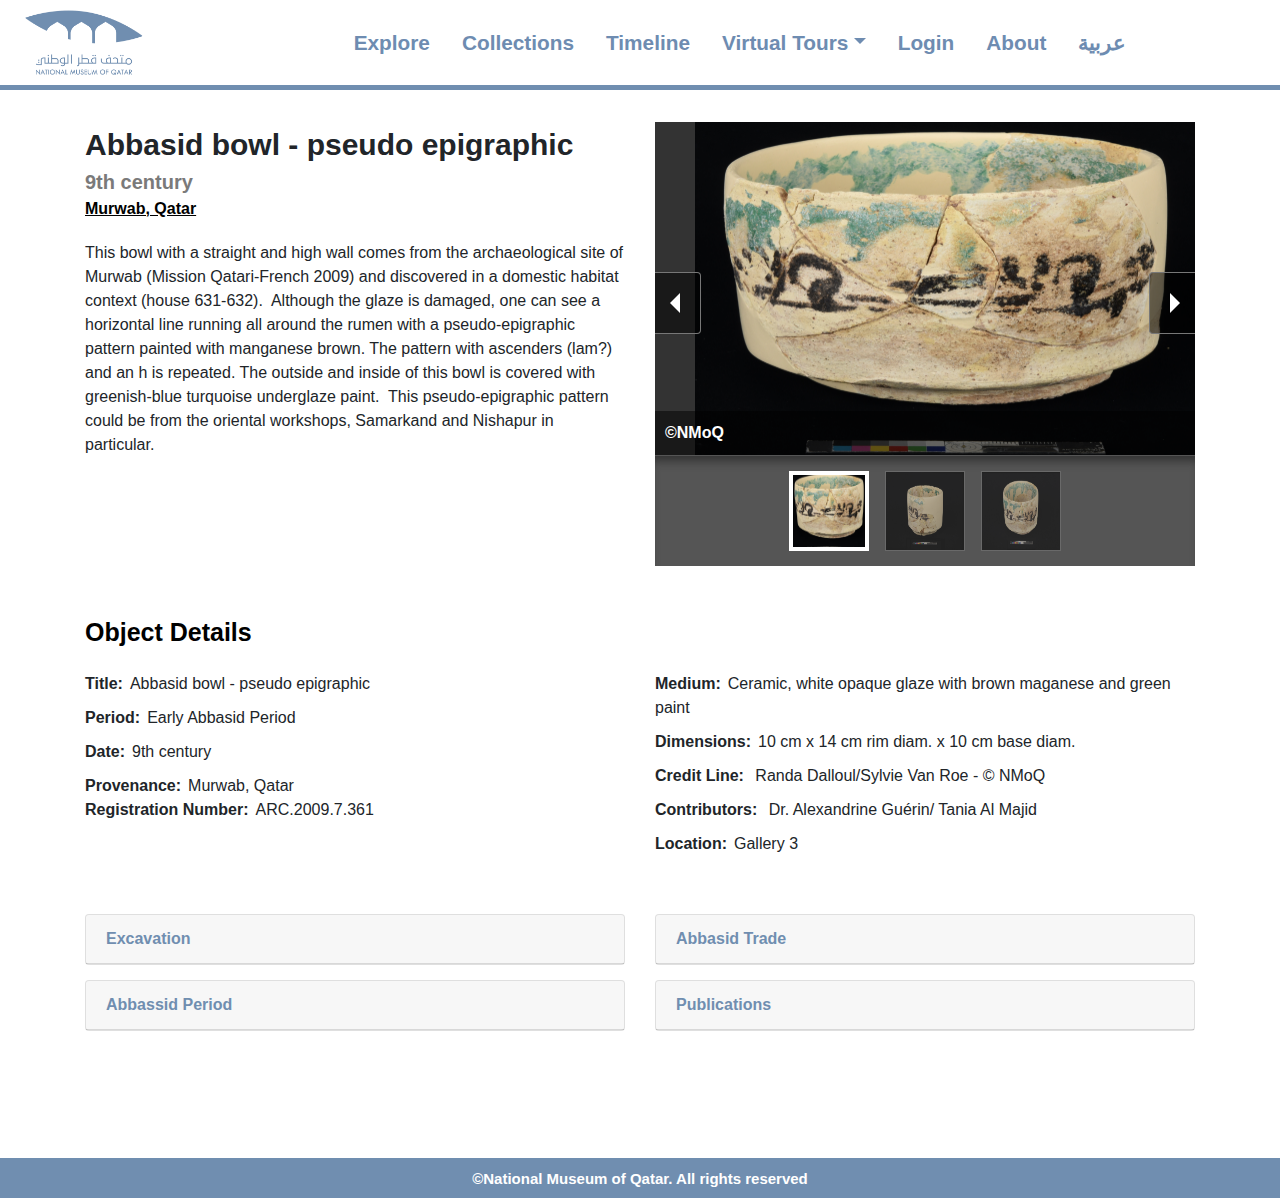
<file: assets/Abbasid bowl - pseudo epigraphic.html>
<!DOCTYPE html>
<html>

<head>
    <title>National Museum of Qatar | NMoQ</title>
    <link rel="shortcut icon" href=".\images\favicon.png" type="image/png">
    <meta name="viewport" content="width=device-width, initial-scale=1" />
    <link href="./bootstrap/css/bootstrap.min.css" rel="stylesheet" />
    <link href="./js/pgwslideshow.css" rel="stylesheet" />
    <link href="./css/styles.css" rel="stylesheet" />
    <script type="text/javascript" src="./js/jquery.js"></script>
    <script type="text/javascript" src="./bootstrap/js/bootstrap.min.js"></script>
	<meta http-equiv="Content-Type" content="text/html;charset=UTF-8">
   
    <script type="text/javascript" src="./js/pgwslideshow.js"></script>
    <style>
        .timelineLink{border-bottom: 4px solid #708eb0;}
        .itemImg img{width:100%}
        .card{margin-bottom: 15px}
        .card-link{color: #708eb0!important;
    font-weight: bold;display: block;}
    .imglegend{font-size: 11px;
    display: block;
    font-weight: 600;}
    .imglegend1{    font-size: 10px;
    font-weight: bold;
    display: block;}
    </style>
</head>

<body>
    <div id="page-container">
        <div id="content-wrap">
            <div class="container navContainer containerBorder">
                <div class="row align-items-center">
                    <div class="col-2">
                        <div class="mainLogo"><a href="../index.html"><img src=".\images\NMOQ-Logo.png" /></a></div>
                    </div>
                    <div class="col-9">
                        <div class="navigationComponent float-right">
                            <nav class="navbar navbar-expand-sm">
                                <ul class="navbar-nav">
                                    <li class="nav-item">
                                        <a class="nav-link" href="./explore.html">Explore</a>
                                    </li>
                                    <li class="nav-item">
                                        <a class="nav-link" href="#">Collections</a>
                                    </li>
                                    <li class="nav-item">
                                        <a class="nav-link" href="./timeline.html">Timeline</a>
                                    </li>
                                    <li class="nav-item dropdown">
                                        <a class="nav-link dropdown-toggle" data-toggle="dropdown" href="#">Virtual Tours</a>
                                        <div class="dropdown-menu">
                                            <a class="dropdown-item" href="./PermanentExhibitions.html">Permanent Gallery</a>
                                            <a class="dropdown-item" href="./TemporaryExhibitions.html">Temporary Gallery</a>
					    <a class="dropdown-item" href="https://poly.google.com/view/6O_rY6TEj_h" target="_blank">Sheikh Abdulla bin Jassim Al Thani Old Palace</a>
                                          </div>
                                    </li>
                                    <li class="nav-item">
                                        <a class="nav-link" href="#">Login</a>
                                    </li>
                                    <li class="nav-item">
                                        <a class="nav-link" href="#">About</a>
                                    </li>
                                    <li class="nav-item">
                                        <a class="nav-link" href="#">عربية</a>
                                    </li>
                                </ul>
                            </nav>
                        </div>
                    </div>
                </div>
            </div>
            
            <div class="container">
                <div class="row">
                    <div class="col-6">
                        <div class="detailsLefComp">
                            <div class="title">Abbasid bowl - pseudo epigraphic</div>
                            <div class="subTitle">9th century</div>
                            <div class="country">Murwab, Qatar


                            </div>
                            <div class="description">
                              This bowl with a straight and high wall comes from the archaeological site of Murwab (Mission Qatari-French 2009) and discovered in a domestic habitat context (house 631-632). 
                              Although the glaze is damaged, one can see a horizontal line running all around the rumen with a pseudo-epigraphic pattern painted with manganese brown. The pattern with ascenders (lam?) and an h is repeated. The outside and inside of this bowl is covered with greenish-blue turquoise underglaze paint. 
                              This pseudo-epigraphic pattern could be from the oriental workshops, Samarkand and Nishapur in particular.

                            </div>
                        </div>
                    </div>
                    <div class="col-6">

                        <ul class="pgwSlideshow">
                            <li><img src="./images/4.ARC.2009.7.361.jpg" alt="©NMoQ"></li>
                            <li><img src="./images/4a.Prime ARC.2009.7.361a.jpg" alt="©NMoQ"></li>
                            <li><img src="./images/4b.Prime ARC.2009.7.361b.jpg" alt="©NMoQ"></li>
                        </ul>
<script>
    $(document).ready(function() {
    $('.pgwSlideshow').pgwSlideshow();
});
</script>
                    </div>
                </div>
                <div class="row mt-5">
                    <div class="col-12"><div class="MinTitleObject">Object Details</div></div>
                    <div class="col-6">
                        
                        <div class="objectItem"><span class="firstTitle">Title:</span>Abbasid bowl - pseudo epigraphic</div>
                        <div class="objectItem"><span class="firstTitle">Period:</span>Early Abbasid Period</div>
                        <div class="objectItem"><span class="firstTitle">Date:</span>9th century</div>
                        <div class="objectItem"><span class="firstTitle">Provenance:</span>Murwab, Qatar
                            <div class="objectItem"><span class="firstTitle">Registration Number:</span>ARC.2009.7.361  
                            </div>

                        </div>
                    </div>
                    <div class="col-6">
                        <div class="objectItem"><span class="firstTitle">Medium:</span>Ceramic, white opaque glaze with brown maganese and green paint</div>
                        <div class="objectItem"><span class="firstTitle">Dimensions:</span>10 cm x 14 cm rim diam. x 10 cm base diam.


                        </div>
                        <div class="objectItem"><span class="firstTitle">Credit Line:</span> Randa Dalloul/Sylvie Van Roe - © NMoQ</div>
						<div class="objectItem"><span class="firstTitle">Contributors:</span> Dr. Alexandrine Guérin/ Tania Al Majid</div>
                            <div class="objectItem"><span class="firstTitle">Location:</span>Gallery 3</div>
                    </div>
                </div>
                <div class="row mt-5 mb-5">
                  <div class="col-6">
                      <div id="accordion">

                          <div class="card">
                            <div class="card-header">
                              <a class="card-link" data-toggle="collapse" href="#collapseOne">
                                  Excavation
                              </a>
                            </div>
                            <div id="collapseOne" class="collapse" data-parent="#accordion">
                              <div class="card-body">
                                  <div class="row">
                                      <div class="col">
                                          <div class="itmImg">
                                              <img src="./images/P4040026 copie.JPG"/>
                                              <span class="imglegend">House 611 where the object was found in Murwab, 2007,
                                                South-west corner: development of a "kitchen" area.
                                                
                                                
                                                
                                                </span>
                                                <span class="imglegend1">©a.guerin/MAFQa- QatarMuseums</span>
                                          </div>
                                      </div>
                                      <div class="col">
                                          <div class="itmImg">
                                              <img src="./images/P4080035 copie.jpg"/>
                                              <span class="imglegend">House 611 where the object was found in Murwab, 2007, 
                                                South-east corner: traces of buried kitchen ceramics in place.
                                                
                                                
                                                
                                                </span>
                                                <span class="imglegend1">©a.guerin/MAFQa- QatarMuseums</span>
                                          </div>
                                      </div>

                                  </div>
                              </div>
                            </div>
                          </div>
                          <div class="card">
                              <div class="card-header">
                                <a class="card-link" data-toggle="collapse" href="#collapse2">
                                  Abbassid Period
                                </a>
                              </div>
                              <div id="collapse2" class="collapse" data-parent="#accordion">
                                <div class="card-body">
                                  It is from 628 EC that the population of Qatar joined the Muslim community and belongs to the new province comprising the territories of Bahrain, Al-Hasa Oasis and Qatar. During the 9th century, Qatar took part in this immense Abbasid Empire and many traces allow us to evaluate a flourishing trade. Murwab, the largest settlement of this period is constituted of forty houses, one fort with two occupations and two mosques.
                                </div>
                              </div>
                            </div>

                      </div>
                  </div>
                  <div class="col-6">
                      <div id="accordion1">
                          <div class="card">
                              <div class="card-header">
                                <a class="card-link" data-toggle="collapse" href="#collapse3">
                                    Abbasid Trade
                                </a>
                              </div>
                              <div id="collapse3" class="collapse" data-parent="#accordion1">
                                <div class="card-body">
                                  From the beginning of the Abbasid Caliphate, the Caliph Al-Mansur built ex-nihilo the round city of Baghdad in 762 (Madinat as-Salam). This new capital on the banks of the Tigris River became the centre of power, transferring trade and culture from Damascus, the former capital of the Umayyads, to more eastern territories.
It is in Baghdad that the oldest House of Wisdom (Bayt al-Hikma), was founded in 832 during the reign of Al-Ma’mun (813-833). It is a particularly active establishment, specializing in the translation of works into Greek, Pehlevi and Syriac. Scientists, astronomers, mathematicians, thinkers and scholars came here from all over the Abbasid Empire, facilitating a constant interchange of ideas and goods into the Arab-Muslim world of that period.

                                </div>
                              </div>
                            </div>
                          <div class="card">
                            <div class="card-header">
                              <a class="card-link" data-toggle="collapse" href="#collapse4">
                                  Publications
                              </a>
                            </div>
                            <div id="collapse4" class="collapse" data-parent="#accordion1">
                              <div class="card-body">
<ul>
  <li>Guerin, A., and Swan, C. M., 2020, « Abbasid Glassware in Eastern Arabia: Finds from Murwab, Qatar (ca. 805-885
      CE) », Corning Museum of Glass, USA.
      </li>
  <li>Guerin, A., and Al-Na’imi, F., 2010, " Preliminary pottery study: Murwab horizon in progress, ninth century AD,
      Qatar ", in Proceedings of the Seminar for Arabian Studies, Archaeopress, Oxford, vol. 40, p. 17-34.
      </li>
  <li>Guerin, A., and Al-Na’imi, F., 2009, " Settlement Patterns during the Abbasid Period in Qatar : the case of
      Murwab Site ", in Proceedings of the Seminar for Arabian Studies, Archaeopress, Oxford, vol. 39, p. 181-196.
      </li>
</ul>
                              </div>
                            </div>
                          </div>
                      </div>
                  </div>
                
              </div>
            </div>
            
  
        </div>
        <div class="footer">
            ©National Museum of Qatar. All rights reserved
                </div>
    </div>
</body>

</html>
</file>
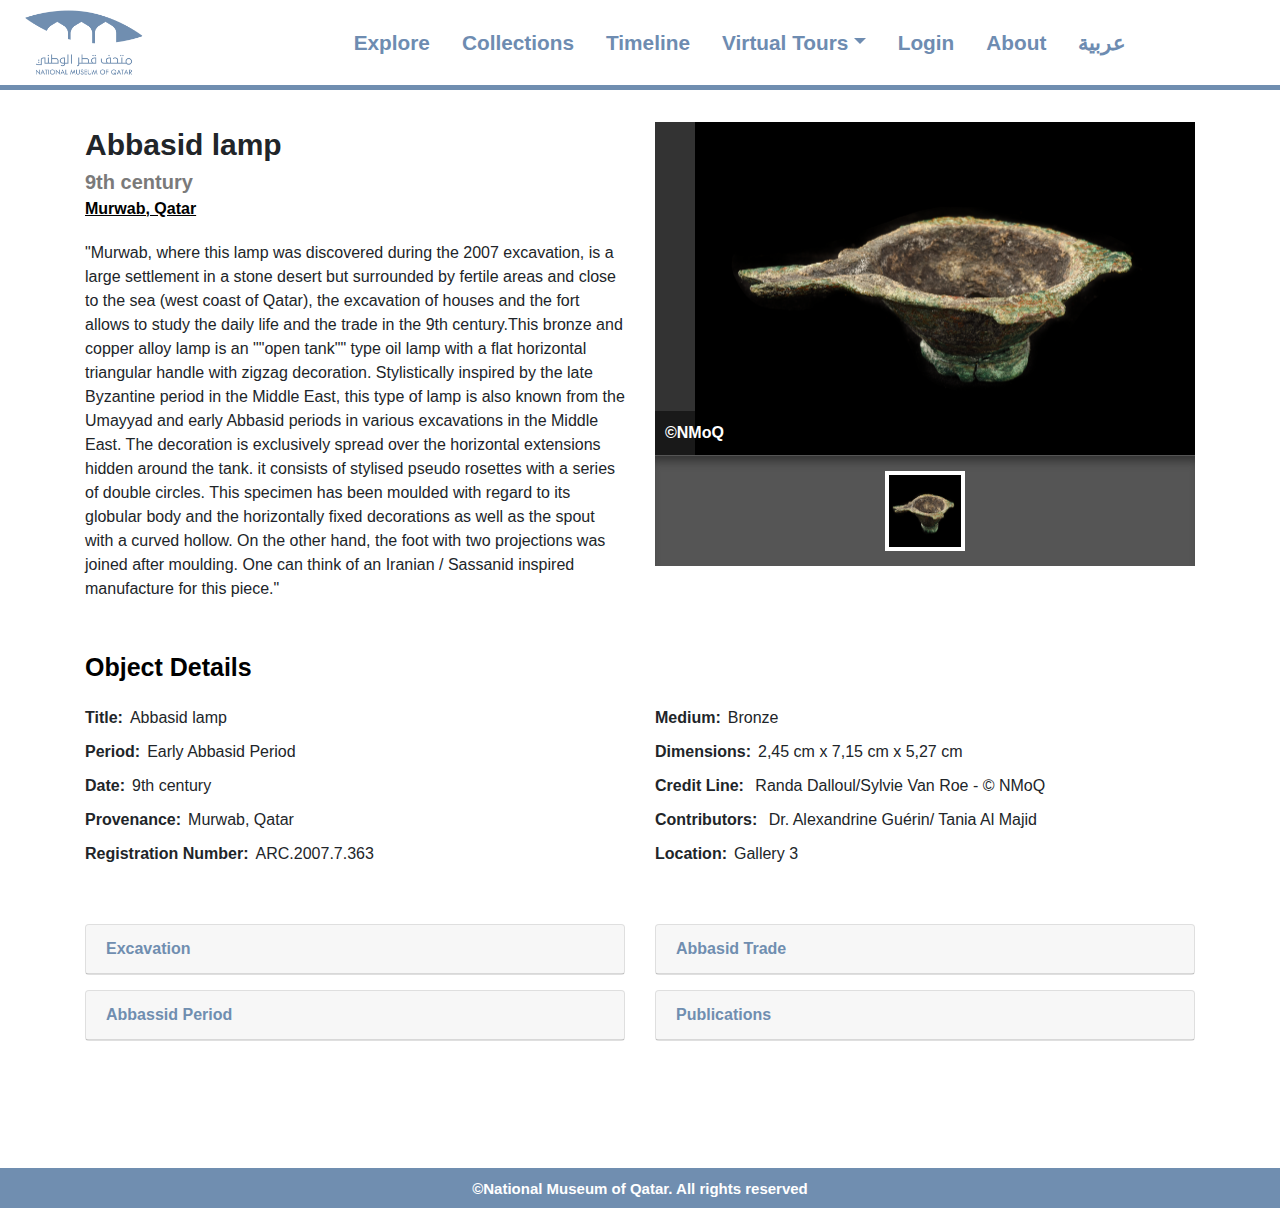
<file: assets/Abbasid lamp.html>
<!DOCTYPE html>
<html>

<head>
    <title>National Museum of Qatar | NMoQ</title>
    <link rel="shortcut icon" href=".\images\favicon.png" type="image/png">
    <meta name="viewport" content="width=device-width, initial-scale=1" />
    <link href="./bootstrap/css/bootstrap.min.css" rel="stylesheet" />
    <link href="./js/pgwslideshow.css" rel="stylesheet" />
    <link href="./css/styles.css" rel="stylesheet" />
    <script type="text/javascript" src="./js/jquery.js"></script>
    <script type="text/javascript" src="./bootstrap/js/bootstrap.min.js"></script>
	<meta http-equiv="Content-Type" content="text/html;charset=UTF-8">
  
    <script type="text/javascript" src="./js/pgwslideshow.js"></script>
    <style>
        .timelineLink{border-bottom: 4px solid #708eb0;}
        .itemImg img{width:100%}
        .card{margin-bottom: 15px}
        .card-link{color: #708eb0!important;
    font-weight: bold;display: block;}
    .imglegend{font-size: 11px;
    display: block;
    font-weight: 600;}
    .imglegend1{    font-size: 10px;
    font-weight: bold;
    display: block;}
    </style>
</head>

<body>
    <div id="page-container">
        <div id="content-wrap">
            <div class="container navContainer containerBorder">
                <div class="row align-items-center">
                    <div class="col-2">
                        <div class="mainLogo"><a href="../index.html"><img src=".\images\NMOQ-Logo.png" /></a></div>
                    </div>
                    <div class="col-9">
                        <div class="navigationComponent float-right">
                            <nav class="navbar navbar-expand-sm">
                                <ul class="navbar-nav">
                                    <li class="nav-item">
                                        <a class="nav-link" href="./explore.html">Explore</a>
                                    </li>
                                    <li class="nav-item">
                                        <a class="nav-link" href="#">Collections</a>
                                    </li>
                                    <li class="nav-item">
                                        <a class="nav-link" href="./timeline.html">Timeline</a>
                                    </li>
                                    <li class="nav-item dropdown">
                                        <a class="nav-link dropdown-toggle" data-toggle="dropdown" href="#">Virtual Tours</a>
                                        <div class="dropdown-menu">
                                            <a class="dropdown-item" href="./PermanentExhibitions.html">Permanent Gallery</a>
                                            <a class="dropdown-item" href="./TemporaryExhibitions.html">Temporary Gallery</a>
					     <a class="dropdown-item" href="https://poly.google.com/view/6O_rY6TEj_h" target="_blank">Sheikh Abdulla bin Jassim Al Thani Old Palace</a>
                                          </div>
                                    </li>
                                    <li class="nav-item">
                                        <a class="nav-link" href="#">Login</a>
                                    </li>
                                    <li class="nav-item">
                                        <a class="nav-link" href="#">About</a>
                                    </li>
                                    <li class="nav-item">
                                        <a class="nav-link" href="#">عربية</a>
                                    </li>
                                </ul>
                            </nav>
                        </div>
                    </div>
                </div>
            </div>
            
            <div class="container">
                <div class="row">
                    <div class="col-6">
                        <div class="detailsLefComp">
                            <div class="title">Abbasid lamp</div>
                            <div class="subTitle">9th century</div>
                            <div class="country">Murwab, Qatar</div>
                            <div class="description">"Murwab, where this lamp was discovered during the 2007 excavation, is a large settlement in a stone desert but surrounded by fertile areas and close to the sea (west coast of Qatar), the excavation of houses and the fort allows to study the daily life and the trade in the 9th century.This bronze and copper alloy lamp is an ""open tank"" type oil lamp with a flat horizontal triangular handle with zigzag decoration. Stylistically inspired by the late Byzantine period in the Middle East, this type of lamp is also known from the Umayyad and early Abbasid periods in various excavations in the Middle East. The decoration is exclusively spread over the horizontal extensions hidden around the tank. it consists of stylised pseudo rosettes with a series of double circles.
                                This specimen has been moulded with regard to its globular body and the horizontally fixed decorations as well as the spout with a curved hollow. On the other hand, the foot with two projections was joined after moulding. 
                                One can think of an Iranian / Sassanid inspired manufacture for this piece."
                                </div>
                        </div>
                    </div>
                    <div class="col-6">

                        <ul class="pgwSlideshow">
                            <li><img src="./images/1.ARC.2007.7.363.jpg" alt="©NMoQ"></li>

                        </ul>
<script>
    $(document).ready(function() {
    $('.pgwSlideshow').pgwSlideshow();
});
</script>
                    </div>
                </div>
                <div class="row mt-5">
                    <div class="col-12"><div class="MinTitleObject">Object Details</div></div>
                    <div class="col-6">
                        
                        <div class="objectItem"><span class="firstTitle">Title:</span>Abbasid lamp</div>
                        <div class="objectItem"><span class="firstTitle">Period:</span>Early Abbasid Period</div>
                        <div class="objectItem"><span class="firstTitle">Date:</span>9th century</div>
                        <div class="objectItem"><span class="firstTitle">Provenance:</span>Murwab, Qatar</div>
                        <div class="objectItem"><span class="firstTitle">Registration Number:</span>ARC.2007.7.363
                        </div>
                    </div>
                    <div class="col-6">
                        <div class="objectItem"><span class="firstTitle">Medium:</span>Bronze</div>
                        <div class="objectItem"><span class="firstTitle">Dimensions:</span>2,45 cm x 7,15 cm x 5,27 cm</div>
                        <div class="objectItem"><span class="firstTitle">Credit Line:</span> Randa Dalloul/Sylvie Van Roe - © NMoQ</div>
						<div class="objectItem"><span class="firstTitle">Contributors:</span> Dr. Alexandrine Guérin/ Tania Al Majid</div>
                            <div class="objectItem"><span class="firstTitle">Location:</span>Gallery 3</div>
                    </div>
                </div>
                <div class="row mt-5 mb-5">
                    <div class="col-6">
                        <div id="accordion">

                            <div class="card">
                              <div class="card-header">
                                <a class="card-link" data-toggle="collapse" href="#collapseOne">
                                    Excavation
                                </a>
                              </div>
                              <div id="collapseOne" class="collapse" data-parent="#accordion">
                                <div class="card-body">
                                    <div class="row">
                                        <div class="col">
                                            <div class="itmImg">
                                                
                                                <img src="./images/Murwab003 copie.jpg"/>
                                                <span class="imglegend">House 605 where the object was found in Murwab, 2007, 
                                                    before excavation.
                                                    </span>
                                                    <span class="imglegend1">©a.guerin/MAFQa- QatarMuseums</span>
                                            </div>
                                        </div>
                                        <div class="col">
                                            <div class="itmImg">
                                                <img src="./images/Murwab026 copie.jpg"/>
                                                <span class="imglegend">House 605 where the object was found in Murwab, 2007, 
                                                    during the excavation, scree clearance.
                                                    
                                                    </span>
                                                    <span class="imglegend1">©a.guerin/MAFQa- QatarMuseums</span>
                                            </div>
                                        </div>
                                        <div class="col">
                                            <div class="itmImg">
                                                <img src="./images/Murwab067 copie.jpg"/>
                                                <span class="imglegend">House 605 where the object was found in Murwab, 2007, 
                                                    adjoining structure outside the house.
                                                    
                                                    </span>
                                                    <span class="imglegend1">©a.guerin/MAFQa- QatarMuseums</span>
                                       

                                            </div>
                                        </div>
                                    </div>
                                </div>
                              </div>
                            </div>
                            <div class="card">
                                <div class="card-header">
                                  <a class="card-link" data-toggle="collapse" href="#collapse2">
                                    Abbassid Period
                                  </a>
                                </div>
                                <div id="collapse2" class="collapse" data-parent="#accordion">
                                  <div class="card-body">
                                    It is from 628 EC that the population of Qatar joined the Muslim community and belongs to the new province comprising the territories of Bahrain, Al-Hasa Oasis and Qatar. During the 9th century, Qatar took part in this immense Abbasid Empire and many traces allow us to evaluate a flourishing trade. Murwab, the largest settlement of this period is constituted of forty houses, one fort with two occupations and two mosques.
                                  </div>
                                </div>
                              </div>
 
                        </div>
                    </div>
                    <div class="col-6">
                        <div id="accordion1">
                            <div class="card">
                                <div class="card-header">
                                  <a class="card-link" data-toggle="collapse" href="#collapse3">
                                    Abbasid Trade
                                  </a>
                                </div>
                                <div id="collapse3" class="collapse" data-parent="#accordion1">
                                  <div class="card-body">
                                    From the beginning of the Abbasid Caliphate, the Caliph Al-Mansur built ex-nihilo the round city of Baghdad in 762 (Madinat as-Salam). This new capital on the banks of the Tigris River became the centre of power, transferring trade and culture from Damascus, the former capital of the Umayyads, to more eastern territories.
It is in Baghdad that the oldest House of Wisdom (Bayt al-Hikma), was founded in 832 during the reign of Al-Ma’mun (813-833). It is a particularly active establishment, specializing in the translation of works into Greek, Pehlevi and Syriac. Scientists, astronomers, mathematicians, thinkers and scholars came here from all over the Abbasid Empire, facilitating a constant interchange of ideas and goods into the Arab-Muslim world of that period.

                                  </div>
                                </div>
                              </div>
                            <div class="card">
                              <div class="card-header">
                                <a class="card-link" data-toggle="collapse" href="#collapse4">
                                    Publications
                                </a>
                              </div>
                              <div id="collapse4" class="collapse" data-parent="#accordion1">
                                <div class="card-body">
<ul>
    <li>Guerin, A., and Swan, C. M., 2020, « Abbasid Glassware in Eastern Arabia: Finds from Murwab, Qatar (ca. 805-885
        CE) », Corning Museum of Glass, USA.
        </li>
    <li>Guerin, A., and Al-Na’imi, F., 2010, " Preliminary pottery study: Murwab horizon in progress, ninth century AD,
        Qatar ", in Proceedings of the Seminar for Arabian Studies, Archaeopress, Oxford, vol. 40, p. 17-34.
        </li>
    <li>Guerin, A., and Al-Na’imi, F., 2009, " Settlement Patterns during the Abbasid Period in Qatar : the case of
        Murwab Site ", in Proceedings of the Seminar for Arabian Studies, Archaeopress, Oxford, vol. 39, p. 181-196.
        </li>
</ul>






                                </div>
                              </div>
                            </div>
                        </div>
                    </div>
                  
                </div>
            </div>
            
  
        </div>
        <div class="footer">
            ©National Museum of Qatar. All rights reserved
        </div>
    </div>
</body>

</html>
</file>
<file: assets/js/pgwslideshow.css>
/**
 * PgwSlideshow - Version 2.0
 *
 * Copyright 2014, Jonathan M. Piat
 * http://pgwjs.com - http://pagawa.com
 *
 * Released under the GNU GPLv3 license - http://opensource.org/licenses/gpl-3.0
 */
.pgwSlideshow {
    width: 100%;
    background: #333;
    display: none;
}

.pgwSlideshow a{
    color: #fff;
}

.pgwSlideshow .ps-current {
    text-align: center;
    position: relative;
    min-height: 150px;
    overflow: hidden;
}

.pgwSlideshow .ps-current > ul  > li {
    text-align: center;
    width: 100%;
    z-index: 1;
    opacity: 0;
    display: block;
}

.pgwSlideshow .ps-current > ul  > li img {
    display: block;
    max-width: 100%;
    margin: auto;
}

.pgwSlideshow .ps-caption {
    background: rgba(0, 0, 0, 0.5);
    filter:  progid:DXImageTransform.Microsoft.gradient(GradientType=0,startColorstr='#99000000', endColorstr='#99000000');
    -ms-filter: "progid:DXImageTransform.Microsoft.gradient(GradientType=0,startColorstr='#99000000', endColorstr='#99000000')";
    text-align: left;
    font-size: 1rem;
    color: #fff;
    position: absolute;
    left: 0px;
    bottom: 0px;
    width: 100%;
    padding: 10px;
    display: none;
}

.pgwSlideshow .ps-caption span {
    padding: 7px;
    display: inline-block;
}

.pgwSlideshow .ps-list {
    border-top: 1px solid #555;
    box-shadow: 0 10px 10px -5px #333 inset;
    background: #555;
    overflow: hidden;
    position: relative;
}

.pgwSlideshow .ps-list ul {
    position: relative;
    list-style: none;
    margin: 0;
    padding: 0;
    left: 0;
}

.pgwSlideshow .ps-list li {
    float: left;
}

.pgwSlideshow .ps-list li .ps-item {
    display: block;
    margin: 15px 8px;
    opacity: 0.6;
    filter: alpha(opacity=60);
}

.pgwSlideshow .ps-list li img {
    display: block;
    border: 1px solid #777;
    width: 80px;
    height: 80px;
}

.pgwSlideshow .ps-list li .ps-item.ps-selected {
    float: left;
    opacity: 1;
    border: 4px solid #fff;
    overflow: hidden;
}

.pgwSlideshow .ps-list li .ps-item.ps-selected img {
    margin: -4px;
}

.pgwSlideshow .ps-prevIcon {
    border-color:transparent #fff transparent;
    border-style: solid;
    border-width: 10px 10px 10px 0;
    display: block;
}

.pgwSlideshow .ps-nextIcon {
    border-color:transparent #fff transparent;
    border-style: solid;
    border-width: 10px 0 10px 10px;
    display: block;
}

.pgwSlideshow .ps-current .ps-prev {
    background: rgba(0, 0, 0, 0.5);
    filter:  progid:DXImageTransform.Microsoft.gradient(GradientType=0,startColorstr='#99000000', endColorstr='#99000000');
    -ms-filter: "progid:DXImageTransform.Microsoft.gradient(GradientType=0,startColorstr='#99000000', endColorstr='#99000000')";
    border: 1px solid #777;
    border-left: 0;
    border-radius: 0 4px 4px 0;
    position: absolute;
    padding: 20px 20px 20px 15px;
    left: 0;
    top: 45%;
    cursor: pointer;
}

.pgwSlideshow .ps-current .ps-next {
    background: rgba(0, 0, 0, 0.5);
    filter:  progid:DXImageTransform.Microsoft.gradient(GradientType=0,startColorstr='#99000000', endColorstr='#99000000');
    -ms-filter: "progid:DXImageTransform.Microsoft.gradient(GradientType=0,startColorstr='#99000000', endColorstr='#99000000')";
    border: 1px solid #777;
    border-right: 0;
    border-radius: 4px 0 0 4px;
    position: absolute;
    padding: 20px 15px 20px 20px;
    right: 0;
    top: 45%;
    cursor: pointer;
}

.pgwSlideshow .ps-list .ps-prev {
    background: rgba(0, 0, 0, 0.5);
    filter:  progid:DXImageTransform.Microsoft.gradient(GradientType=0,startColorstr='#bb000000', endColorstr='#bb000000');
    -ms-filter: "progid:DXImageTransform.Microsoft.gradient(GradientType=0,startColorstr='#bb000000', endColorstr='#bb000000')";
    border: 1px solid #777;
    border-left: 0;
    border-radius: 0 4px 4px 0;
    padding: 20px 15px 20px 12px;
    cursor: pointer;
    position: absolute;
    left: 0;
    top: 25px;
    z-index: 1000;
    display: none;
}

.pgwSlideshow .ps-list .ps-next {
    background: rgba(0, 0, 0, 0.5);
    filter:  progid:DXImageTransform.Microsoft.gradient(GradientType=0,startColorstr='#bb000000', endColorstr='#bb000000');
    -ms-filter: "progid:DXImageTransform.Microsoft.gradient(GradientType=0,startColorstr='#bb000000', endColorstr='#bb000000')";
    border: 1px solid #777;
    border-right: 0;
    border-radius: 4px 0 0 4px;
    padding: 20px 12px 20px 15px;
    cursor: pointer;
    position: absolute;
    right: 0;
    top: 25px;
    z-index: 1000;
    display: none;
}

/*
 * The media-queries are not used because IE8 doesn't support them.
 */
.pgwSlideshow.narrow .ps-list li img {
    width: 60px;
    height: 60px;
}

.pgwSlideshow.narrow .ps-current .ps-prev {
    padding: 15px 15px 15px 12px;
    top: 40%;
}

.pgwSlideshow.narrow .ps-current .ps-next {
    padding: 15px 12px 15px 15px;
    top: 40%;
}

.pgwSlideshow.narrow .ps-list .ps-prev {
    padding: 15px 12px 15px 10px;
    top: 20px;
}

.pgwSlideshow.narrow .ps-list .ps-next {
    padding: 15px 10px 15px 12px;
    top: 20px;
}

.pgwSlideshow.narrow .ps-caption {
    font-size: 0.8rem;
    padding: 8px;
}
</file>
<file: assets/css/styles.css>
.mainLogo img{max-width: 75%}
.mainLogo{}
.nav-link{color:#6E8CB1;font-weight: 600;font-size: 1.3rem;padding-right: 1rem!important;padding-left: 1rem!important;}
.bannerComponent img{width: 100%;}
.opacityDiv{background-color: black;opacity:0.2;position: absolute;top: 0;bottom: 0;left: 0;right: 0}
.bannerComponent{position: relative;background-image:url('../images/homepageBanner.jpg');height: 500px;background-size: cover;}
.bannerTitle{position: absolute;text-align: center;color:white;font-weight: bold;top: 15%;font-size: 2rem;left: 0;right: 0;}

#page-container {
    position: relative;
    min-height: 100vh;
  } 
  #content-wrap {
    padding-bottom: 6.5rem;    /* Footer height */
  }
  
  .footer {
    position: absolute;
    bottom: 0;
    width: 100%;
    height: 2.5rem; 
    background: #708eb0;
    color: white;
    text-align: center;
    padding: 10px;
    font-size: 15px;
    font-weight: 600;           /* Footer height */
  }
  .TimelineDiv img{width:100%}
  .containerBorder{    border-bottom: 5px solid #708eb0;    margin-bottom: 2rem;}
  .searchResults{}
  .headerDiv{
    margin-bottom: 20px;
}
  .itemSearch{}
  .itemSearch img{
    width: 100%;
}
  .itemSearch h3{
    font-size: 16px;
    margin-top: 10px;color:black
}
  .itemSearch p{
    margin-bottom: 0;
    font-size: 13px;
}
  .firstT{
    font-weight: bold;
    font-size: 20px;
    margin-right: 10px;
}
  .secondt{
    color: #5c5a5a;
    font-weight: 600;
}
.titleChina{
    text-align: center;
    font-size: 20px;
    font-weight: bold;
    margin: 35px 0;
}
.imgMap img{width: 100%;}
.mapRow{background: #dce0e4;}
.focusMap img{width: 100%;}
.customHeight{max-height: 100%;overflow: auto;}

    .navContainer {
        max-width: 1300px!important;
    }


.detailsLefComp{}
.detailsLefComp .title{
    font-weight: 600;
    font-size: 30px;
}
.detailsLefComp .subTitle{
    color: #7a7a7a;
    font-weight: 600;
    font-size: 20px;
}
.detailsLefComp .country{
    color: black;
    font-weight: bold;
    text-decoration: underline;
}
.detailsLefComp .description{
    margin-top: 20px;
}

.MinTitleObject{
    color: black;
    font-size: 25px;
    margin-bottom: 20px;
    font-weight: bold;
}
.objectItem{
    margin-bottom: 10PX;
}
.objectItem .firstTitle{
    font-weight: bold;
    margin-right: 7px;
}
.objectItem span{}


.paginationDiv{
    text-align: center;
    margin: auto;
    float: none;
    margin-top: 50px;
}
.paginationDiv  a{
    display: inline-block;
    background: #d8d4d4;
    padding: 5px;
    margin: 10px;
    width: 40px;
    height: 40px;
    line-height: 1.5;
    font-size: 19px;
    cursor: pointer;
}
.itmImg img{width:100%}

.pageTitle{font-weight: bold;
  font-size: 23px;
  COLOR: #708eb0;}
  
  .beginYourJourney{}
  .beginYourJourney a{color: black;
    font-weight: 600;
    margin-bottom: 10px;
    display: inline-block;}


   .navbar .dropdown-menu{border: 2px solid #708eb0;} 
   
   .button {
	  background-color: #4CAF50; /* Green */
	  border: none;
	  color: white;
	  padding: 15px 32px;
	  text-align: center;
	  text-decoration: none;
	  display: inline-block;
	  font-size: 16px;
	  margin: 4px 2px;
	  cursor: pointer;
}
.button {background-color: #008CBA;} /* Blue */
</file>
